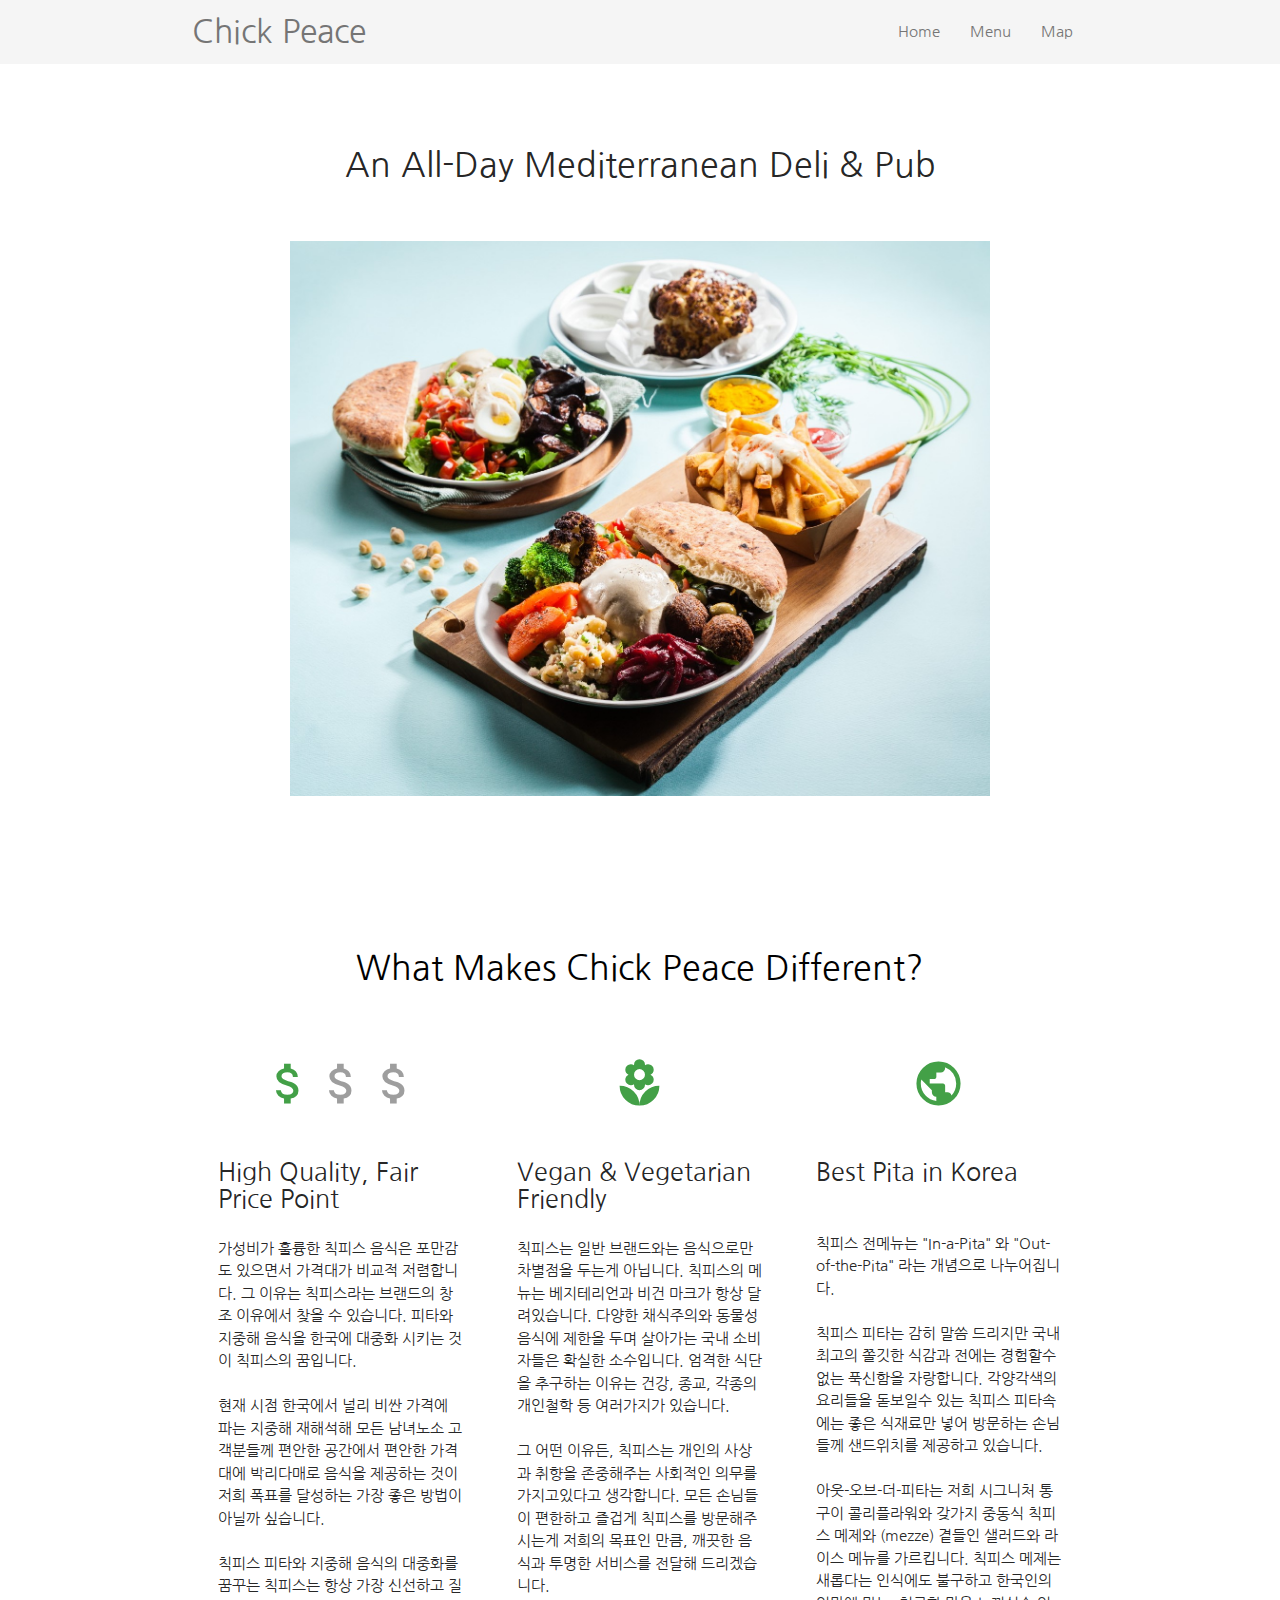
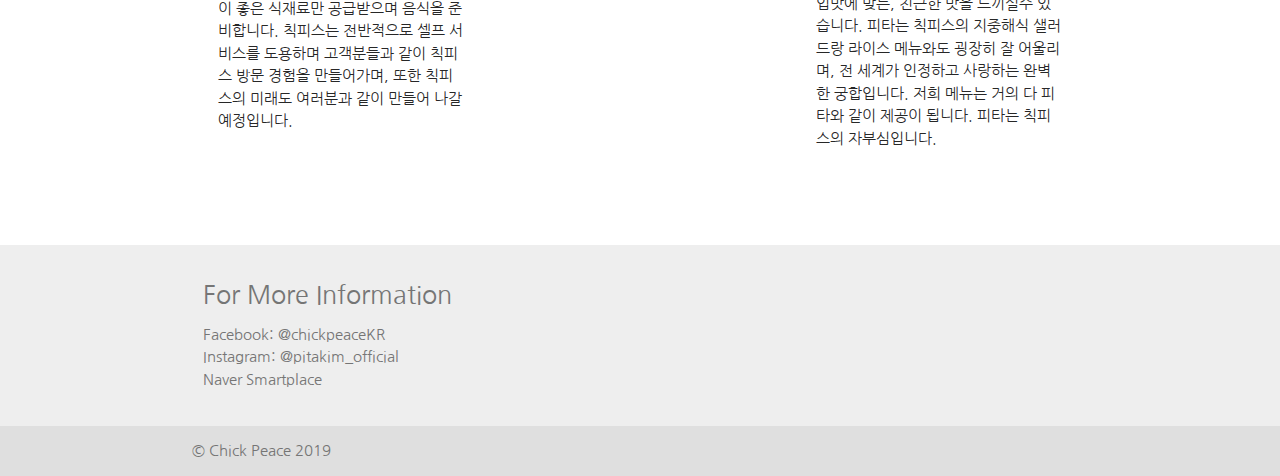
<file: index.html>
<!DOCTYPE html>
<html lang="en">
<head>
  <meta http-equiv="Content-Type" content="text/html; charset=UTF-8"/>
  <meta name="viewport" content="width=device-width, initial-scale=1, maximum-scale=1.0"/>
  <title>Chick Peace</title>

  <!-- CSS  -->
  <link href="https://fonts.googleapis.com/icon?family=Material+Icons" rel="stylesheet">
  <link href="https://fonts.googleapis.com/css?family=Nanum+Gothic" rel="stylesheet">
  <link href="css/materialize.css" type="text/css" rel="stylesheet" media="screen,projection"/>
  <link href="css/style.css" type="text/css" rel="stylesheet" media="screen,projection"/>
</head>
<body>
  <nav class="grey lighten-4" role="navigation">
    <div class="nav-wrapper container"><a id="logo-container" href="index.html" class="brand-logo"><span class="grey-text text-darken-1">Chick Peace</span></a>
      <ul class="right hide-on-med-and-down">
        <li><a href="index.html"><span class="grey-text text-darken-1">Home</span></a></li>
        <li><a href="menu.html"><span class="grey-text text-darken-1">Menu</span></a></li>
        <li><a href="map.html"><span class="grey-text text-darken-1">Map</span></a></li>
      </ul>

      <ul id="nav-mobile" class="sidenav">
        <li><a href="index.html"><span class="grey-text text-darken-1">Home</span></a></li>
        <li><a href="menu.html"><span class="grey-text text-darken-1">Menu</span></a></li>
        <li><a href="map.html"><span class="grey-text text-darken-1  ">Map</span></a></li>
      </ul>
      <a href="#" data-target="nav-mobile" class="sidenav-trigger"><i class="material-icons">Menu</i></a>
    </div>
  </nav>
  <div class="section no-pad-bot" id="index-banner">
    <div class="container">
      <br><br>
      <div class="row center">
        <h4 class="header col s12">An All-Day Mediterranean Deli & Pub</h3>
      </div>
      <br>
      <div class="row center">
        <img class="responsive-img" src="images/front_page_square.jpg" width="700">
      </div>
    </div>
  </div>

  <br><br><br><br>
  <div class="container">
    <div class="section">
      <div class="row">
        <div class="row center">
          <h4 class="center black-text">What Makes Chick Peace Different?</h3>
        </div>
        <div class="col s12 m4">
          <div class="icon-block">
            <h2 class="center green-text text-darken-1"><i class="material-icons">attach_money</i><span class="grey-text"><i class="material-icons">attach_money</i><i class="material-icons">attach_money</i></h2>
            <h5 class="left">High Quality, Fair Price Point</h5>
            <p class="left">가성비가 훌륭한 칙피스 음식은 포만감도 있으면서 가격대가 비교적 저렴합니다.
              그 이유는 칙피스라는 브랜드의 창조 이유에서 찾을 수 있습니다.
              피타와 지중해 음식을 한국에 대중화 시키는 것이 칙피스의 꿈입니다. <br><br>

              현재 시점 한국에서 널리 비싼 가격에 파는 지중해 재해석해 모든 남녀노소 고객분들께
              편안한 공간에서 편안한 가격대에 박리다매로 음식을 제공하는 것이 저희 폭표를 달성하는 가장 좋은 방법이 아닐까 싶습니다.<br><br>

              칙피스 피타와 지중해 음식의 대중화를 꿈꾸는 칙피스는 항상 가장 신선하고 질이 좋은 식재료만 공급받으며 음식을 준비합니다.
              칙피스는 전반적으로 셀프 서비스를 도용하며 고객분들과 같이 칙피스 방문 경험을 만들어가며, 또한 칙피스의 미래도 여러분과 같이 만들어 나갈 예정입니다.</p>
          </div>
        </div>

        <div class="col s12 m4">
          <div class="icon-block">
            <h2 class="center green-text text-darken-1"><i class="material-icons">local_florist</i></h2>
            <h5 class="left">Vegan & Vegetarian Friendly</h5>
            <p class="left">칙피스는 일반 브랜드와는 음식으로만 차별점을 두는게 아닙니다.
  						칙피스의 메뉴는 베지테리언과 비건 마크가 항상 달려있습니다.

  						다양한 채식주의와 동물성 음식에 제한을 두며 살아가는 국내 소비자들은 확실한 소수입니다.
  						엄격한 식단을 추구하는 이유는 건강, 종교, 각종의 개인철학 등 여러가지가 있습니다. <br><br>

  						그 어떤 이유든, 칙피스는 개인의 사상과 취향을 존중해주는 사회적인 의무를 가지고있다고 생각합니다.
  						모든 손님들이 편한하고 즐겁게 칙피스를 방문해주시는게 저희의 목표인 만큼,
  						깨끗한 음식과 투명한 서비스를 전달해 드리겠습니다. </p>
          </div>
        </div>

        <div class="col s12 m4">
          <div class="icon-block">
            <h2 class="center green-text text-darken-1"><i class="material-icons">public</i></h2>
            <h5 class="left">Best Pita in Korea</h5>
            <p class="left"><br>칙피스 전메뉴는 "In-a-Pita" 와 "Out-of-the-Pita" 라는 개념으로 나누어집니다. <br><br>

              칙피스 피타는 감히 말씀 드리지만 국내 최고의 쫄깃한 식감과 전에는 경험할수 없는 푹신함을 자랑합니다.
              각양각색의 요리들을 돋보일수 있는 칙피스 피타속에는 좋은 식재료만 넣어 방문하는 손님들께 샌드위치를 제공하고 있습니다.<br><br>

              아웃-오브-더-피타는 저희 시그니처 통구이 콜리플라워와 갖가지 중동식 칙피스 메제와 (mezze) 곁들인 샐러드와 라이스 메뉴를 가르킵니다.
              칙피스 메제는 새롭다는 인식에도 불구하고 한국인의 입맛에 맞는, 친근한 맛을 느끼실수 있습니다.
              피타는 칙피스의 지중해식 샐러드랑 라이스 메뉴와도 굉장히 잘 어울리며, 전 세계가 인정하고 사랑하는 완벽한 궁합입니다.
              저희 메뉴는 거의 다 피타와 같이 제공이 됩니다. 피타는 칙피스의 자부심입니다. </p>
          </div>
        </div>
      </div>

    </div>
    <br><br>
  </div>

  <footer class="page-footer grey lighten-3">
          <div class="container">
            <div class="row">
              <div class="col l6 s12">
                <h5 class="grey-text text-darken-1">For More Information</h5>
                <ul>
                <li><a class="grey-text text-darken-1" href="https://www.facebook.com/chickpeacekr/">Facebook: @chickpeaceKR</a></li>
                <li><a class="grey-text text-darken-1" href="https://instagram.com/pitakim_official/">Instagram: @pitakim_official</a></li>
                <li><a class="grey-text text-darken-1" href="https://store.naver.com/restaurants/detail?id=1857521875&tab=menu#_tab">Naver Smartplace</a></li>
                </ul>
              </div>
            </div>
          </div>
          <div class="footer-copyright">
            <div class="container grey-text text-darken-1">
            © Chick Peace 2019
            </div>
          </div>
        </footer>


  <!--  Scripts-->
  <script src="https://code.jquery.com/jquery-2.1.1.min.js"></script>
  <script src="js/materialize.js"></script>
  <script src="js/init.js"></script>

  </body>
</html>
</file>
<file: css/style.css>
/* Custom Stylesheet */
/**
 * Use this file to override Materialize files so you can update
 * the core Materialize files in the future
 *
 * Made By MaterializeCSS.com
 */

.icon-block {
  padding: 0 15px;
}
.icon-block .material-icons {
	font-size: inherit;
}
</file>
